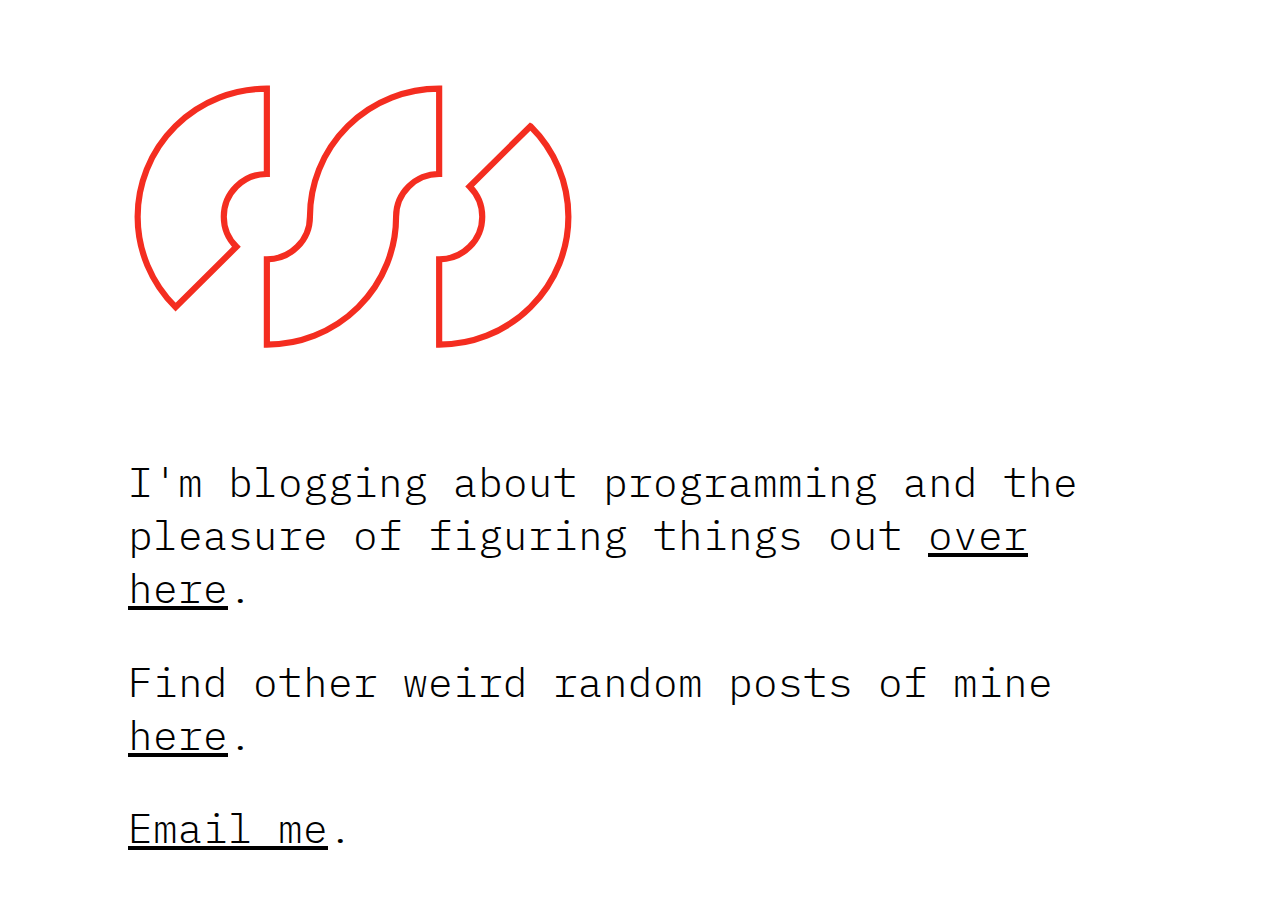
<file: index.html>
<!DOCTYPE html>
<html>
<head>
    <meta charset="UTF-8">
    <title>Silviu D. Cacoveanu</title>
    <link rel="icon" href="favicon.svg">
    <link rel="stylesheet" type="text/css" href="style.css" />
    <script src="cycle_color.js"></script>
    <script src="script.js"></script>
</head>
<body>
    <h1><svg id="logo" version="1.1" viewBox="0 0 364.78 219.92" xmlns="http://www.w3.org/2000/svg"><g transform="translate(-3.3366 -3.3366)"><path id="path" d="m115.9 9.5324a104.75 103.76 0 0 0-104.75 103.76 104.75 103.76 0 0 0 30.726 73.325l49.348-48.883a34.916 34.587 0 0 1-10.242-24.442 34.916 34.587 0 0 1 34.916-34.588zm139.67 0a104.75 103.76 0 0 0-104.75 103.76 34.916 34.587 0 0 1-34.916 34.587v69.175a104.75 103.76 0 0 0 104.75-103.76 34.916 34.587 0 0 1 34.916-34.588zm74.023 30.437-49.348 48.883a34.916 34.587 0 0 1 10.242 24.442 34.916 34.587 0 0 1-34.916 34.587v69.175a104.75 103.76 0 0 0 104.75-103.76 104.75 103.76 0 0 0-30.726-73.326z" fill="none" stroke="#000" stroke-width="5"/></g></svg></h1>
    <p id="para">I'm blogging about programming and the pleasure of figuring things out <a href="http://blog.cacoveanu.com">over here</a>.</p>
    <p>Find other weird random posts of mine <a href="http://chronicweirdo.com">here</a>.</p>
    <p><a href="mailto:zwisgbmdxiyy9qd6v4uw@eml.cc">Email me</a>.</p>
</body>
</html>
</file>
<file: style.css>
@import url('https://fonts.googleapis.com/css2?family=IBM+Plex+Mono:wght@300&display=swap');

:root {
    --foreground-color: #000000;
    --background-color: #ffffff;
}
* {
    margin: 0;
    padding: 0;
    font-family: 'IBM Plex Mono', monospace;
    font-weight: 300;
    word-wrap: break-word;
}
body {
    font-size: 4.5vmin;
    background-color: var(--background-color, #ffffff);
    color: var(--foreground-color, #000000);
}
h1, p {
    margin: 1em auto;
    width: 80%;
}
a {
    color: var(--foreground-color, #000000);
}

#logo {
    width: 50vmin;
    height: auto;
}

#path {
    stroke: var(--foreground-color, #000000);
}

@media (prefers-color-scheme: light) {
    :root {
        --foreground-color: #000000;
        --background-color: #ffffff;
    }
}
@media (prefers-color-scheme: dark) {
    :root {
        --foreground-color: #ffffff;
        --background-color: #000000;
    }
}
</file>
